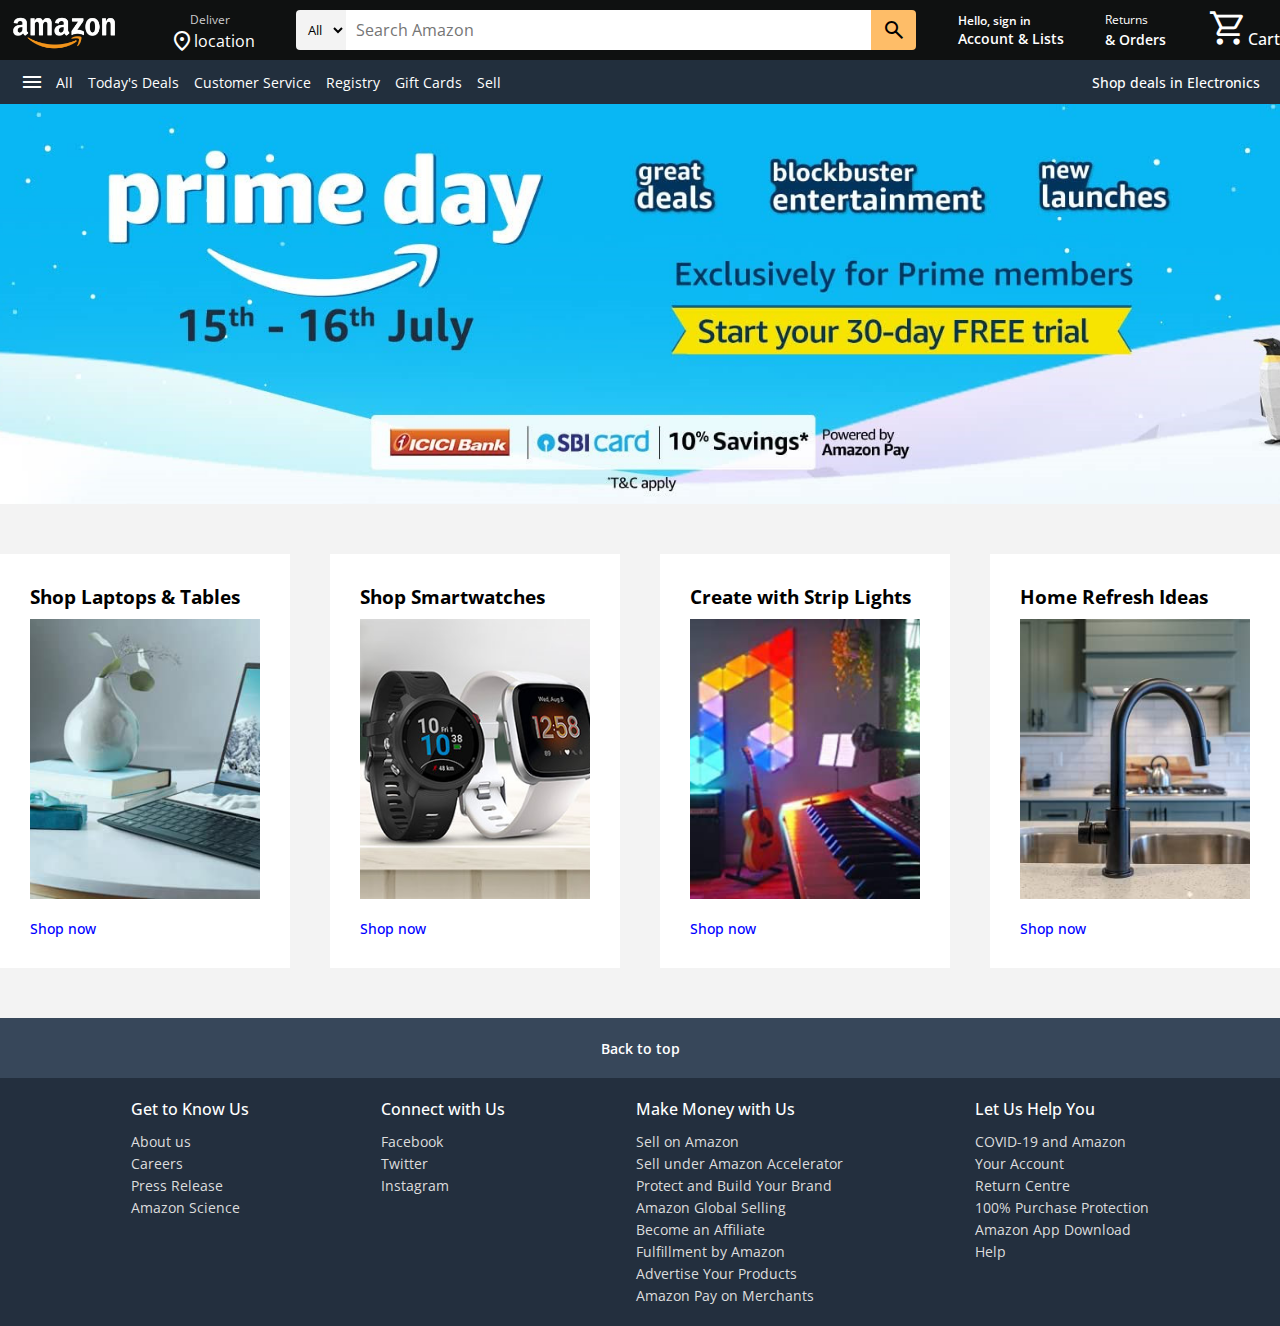
<file: index.html>
<!DOCTYPE html>
<html lang="en">
<head>
    <meta charset="UTF-8">
    <meta name="viewport" content="width=device-width, initial-scale=1.0">
    <title>Amazon Website Clone</title>
    <link rel="stylesheet" href="style.css">
    <link rel="stylesheet" href="https://fonts.googleapis.com/css2?family=Material+Symbols+Outlined:opsz,wght,FILL,GRAD@20..48,100..700,0..1,-50..200">
</head>
<body>
    <header>
        <nav class="navbar">
          <div class="nav-logo">
            <a href="#"><img src="images/amazon_logo.png" alt="logo"></a>
          </div>
          <div class="address">
            <a href="#" class="deliver">Deliver</a>
            <div class="map-icon">
              <span class="material-symbols-outlined">location_on</span>
              <a href="#" class="location">location</a>
            </div>
          </div>
  
          <div class="nav-search">
            <select class="select-search">
              <option>All</option>
              <option>All Categories</option>
              <option>Amazon Devices</option>
            </select>
            <input type="text" placeholder="Search Amazon" class="search-input">
            <div class="search-icon">
              <span class="material-symbols-outlined">search</span>
            </div>
          </div>
  
          <div class="sign-in">
           <a href="#"> <p>Hello, sign in</p>
            <span>Account &amp; Lists</span></a>
          </div>
  
          <div class="returns">
            <a href="#"><p>Returns</p>
              <span>&amp; Orders</span></a>
          </div>
  
          <div class="cart">
            <a href="#">
              <span class="material-symbols-outlined cart-icon">shopping_cart</span>
              </a>
              <p>Cart</p>
          </div>
        </nav>
        
        <div class="banner">
          <div class="banner-content">
            <div class="panel">
              <span class="material-symbols-outlined">menu</span>
              <a href="#">All</a>
            </div>
    
            <ul class="links">
              <li><a href="#">Today's Deals</a></li>
              <li><a href="#">Customer Service</a></li>
              <li><a href="#">Registry</a></li>
              <li><a href="#">Gift Cards</a></li>
              <li><a href="#">Sell</a></li>
            </ul>
            <div class="deals">
              <a href="#">Shop deals in Electronics</a>
            </div>
          </div>
        </div>
      </header>
      
    <section class="hero-section"></section>

    <section class="shop-section">
      <div class="shop-images">
        <div class="shop-link">
          <h3>Shop Laptops &amp; Tables</h3>
          <img src="images/img-1.png" alt="card">
          <a href="#">Shop now</a>
        </div>
        <div class="shop-link">
          <h3>Shop Smartwatches</h3>
          <img src="images/img-2.png" alt="card">
          <a href="#">Shop now</a>
        </div>
        <div class="shop-link">
          <h3>Create with Strip Lights</h3>
          <img src="images/img-3.png" alt="card">
          <a href="#">Shop now</a>
        </div>
        <div class="shop-link">
          <h3>Home Refresh Ideas</h3>
          <img src="images/img-4.png" alt="card">
          <a href="#">Shop now</a>
        </div>
      </div>
    </section>

    <footer>
      <a href="#" class="footer-title">
        Back to top
      </a>
      <div class="footer-items">
        <ul>
          <h3>Get to Know Us</h3>
          <li><a href="#">About us</a></li>
          <li><a href="#">Careers</a></li>
          <li><a href="#">Press Release</a></li>
          <li><a href="#">Amazon Science</a></li>
        </ul>
        <ul>
          <h3>Connect with Us</h3>
          <li><a href="#">Facebook</a></li>
          <li><a href="#">Twitter</a></li>
          <li><a href="#">Instagram</a></li>
        </ul>
        <ul>
          <h3>Make Money with Us</h3>
          <li><a href="#">Sell on Amazon</a></li>
          <li><a href="#">Sell under Amazon Accelerator</a></li>
          <li><a href="#">Protect and Build Your Brand</a></li>
          <li><a href="#">Amazon Global Selling</a></li>
          <li><a href="#">Become an Affiliate</a></li>
          <li><a href="#">Fulfillment by Amazon</a></li>
          <li><a href="#">Advertise Your Products</a></li>
          <li><a href="#">Amazon Pay on Merchants</a></li>
        </ul>
        <ul>
          <h3>Let Us Help You</h3>
          <li><a href="#">COVID-19 and Amazon</a></li>
          <li><a href="#">Your Account</a></li>
          <li><a href="#">Return Centre</a></li>
          <li><a href="#">100% Purchase Protection</a></li>
          <li><a href="#">Amazon App Download</a></li>
          <li><a href="#">Help</a></li>
        </ul>
      </div>
    </footer>
</body>
</html>
</file>
<file: style.css>
@import url("https://fonts.googleapis.com/css2?family=Open+Sans:wght@200;300;400;500;600;700&display=swap");

* {
  margin: 0;
  padding: 0;
  box-sizing: border-box;
  font-family: "Open Sans", sans-serif;
}

html {
  scroll-behavior: smooth;
}

a {
  text-decoration: none;
  color: #fff;
}

a:hover {
  color: #ddd;
}

/* Header or Navbar */
header {
  width: 100%;
  background-color: #0f1111;
}

.navbar {
  height: 60px;
  display: flex;
  align-items: center;
  justify-content: space-between;
  cursor: pointer;
  color: #fff;
  max-width: 1280px;
  margin: 0 auto;
}

.nav-logo img {
  margin-top: 10px;
  width: 128px;
}

.address .deliver {
  margin-left: 20px;
  font-size: 0.75rem;
  color: #ccc;
}

.address .map-icon {
  display: flex;
  align-items: center;
}

.nav-search {
  display: flex;
  justify-content: space-evenly;
  max-width: 620px;
  width: 100%;
  height: 40px;
  border-radius: 4px;
}

.select-search {
  background: #f3f3f3;
  width: 50px;
  text-align: center;
  border-top-left-radius: 4px;
  border-bottom-left-radius: 4px;
  border: none;
}

.search-input {
  max-width: 600px;
  width: 100%;
  font-size: 1rem;
  border: none;
  outline: none;
  padding-left: 10px;
}

.search-icon {
  max-width: 45px;
  width: 100%;
  display: flex;
  justify-content: center;
  align-items: center;
  font-size: 1.2rem;
  background: #febd68;
  color: #000;
  cursor: pointer;
  border-top-right-radius: 4px;
  border-bottom-right-radius: 4px;
}

.sign-in p,
.returns p {
  font-size: 0.75rem;
}

.sign-in,
.returns span {
  font-size: 0.875rem;
  font-weight: 600;
}

.cart {
  display: flex;
}

.cart .cart-icon {
  font-size: 2.5rem
}

.cart p {
  margin-top: 20px;
  font-weight: 500;
}

.banner {
  padding: 10px 20px;
  background: #222f3d;
  color: #fff;
  font-size: 0.875rem;
}

.banner-content {
  margin: 0 auto;
  max-width: 1280px;
  display: flex;
  align-items: center;
  justify-content: space-between;
}

.panel {
  max-width: 1280px;
  display: flex;
  align-items: center;
  gap: 5px;
  cursor: pointer;
}

.panel span {
  margin-right: 7px;
}

.links {
  display: flex;
  align-items: center;
  list-style: none;
  gap: 15px;
  flex-grow: 1;
  margin-left: 15px;
}

.links a {
  padding: 10px 0;
}

.deals a {
  font-size: 0.9rem;
  font-weight: 500;
  white-space: nowrap;
}

/* Hero Section */
.hero-section {
  height: 400px;
  background-image: url("images/hero-img.jpg");
  background-position: center;
  background-size: cover;
}

/* Shop Section */
.shop-section {
  display: flex;
  align-items: center;
  flex-direction: column;
  background-color: #f3f3f3;
  padding: 50px 0;
}

.shop-images {
  display: grid;
  grid-template-columns: repeat(auto-fit, minmax(250px, 1fr));
  gap: 40px;
  max-width: 1280px;
  width: 100%;
}

.shop-link {
  background-color: #fff;
  padding: 30px;
  display: flex;
  cursor: pointer;
  flex-direction: column;
  white-space: nowrap;
}

.shop-link img {
  width: 100%;
  height: 280px;
  object-fit: cover;
  margin-bottom: 10px;
}

.shop-link h3 {
  margin-bottom: 10px;
}

.shop-link a {
  display: inline-block;
  margin-top: 10px;
  font-size: 0.9rem;
  color: blue;
  font-weight: 500;
  transition: color 0.3s ease;
}

.shop-link:hover a {
  color: #c7511f;
  text-decoration: underline;
}

/* Footer */
.footer-title {
  display: flex;
  align-items: center;
  justify-content: center;
  background-color: #37475a;
  color: #fff;
  font-size: 0.875rem;
  font-weight: 600;
  height: 60px;
}

.footer-items {
  display: flex;
  justify-content: space-evenly;
  width: 100%;
  margin: 0 auto;
  background: #232f3e;
}

.footer-items h3 {
  font-size: 1rem;
  font-weight: 500;
  color: #fff;
  margin: 20px 0 10px 0;
}

.footer-items ul {
  list-style: none;
  margin-bottom: 20px;
}

.footer-items li a {
  color: #ddd;
  font-size: 0.875rem;
}

.footer-items li a:hover {
  text-decoration: underline;
}
</file>
